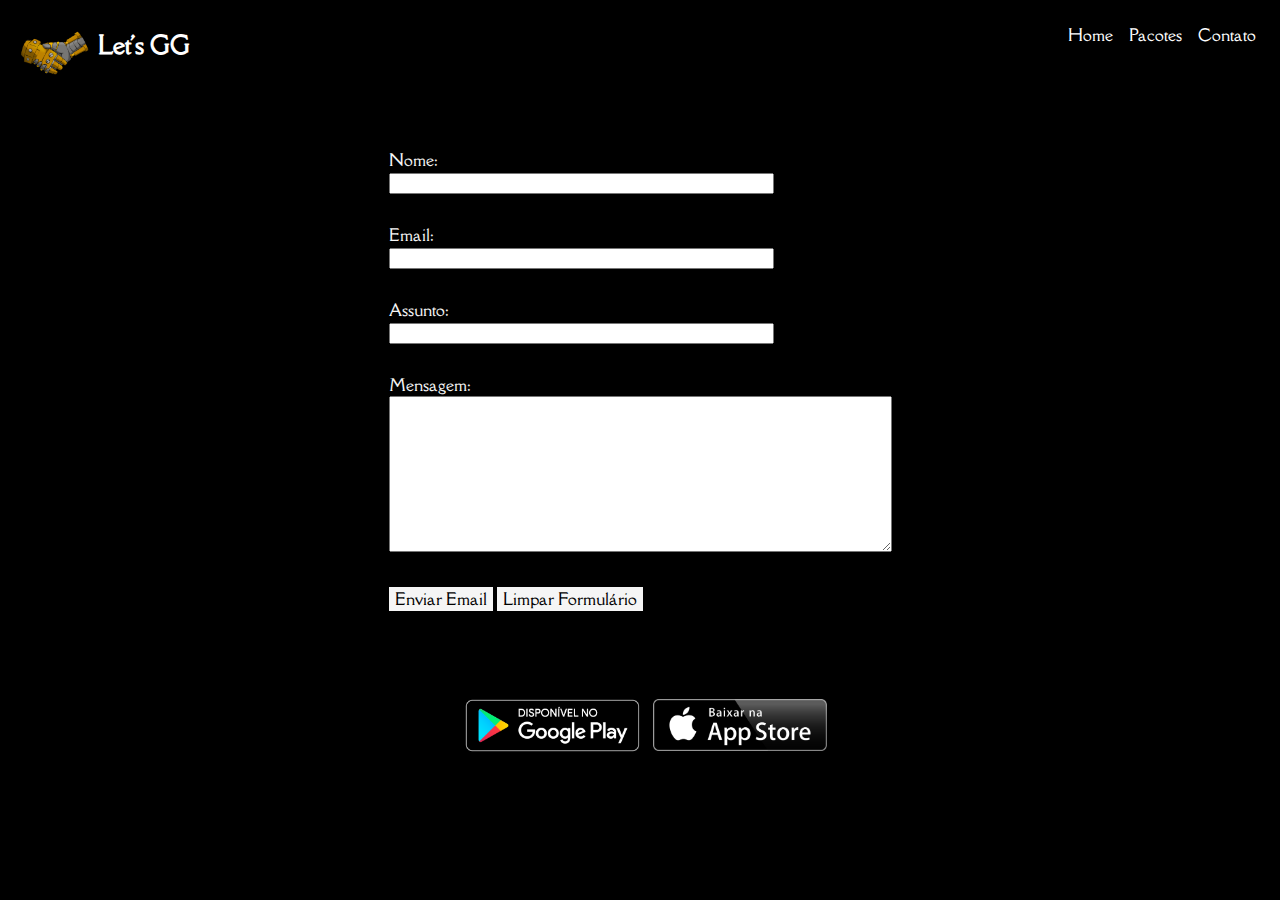
<file: falecom.html>
<!DOCTYPE html>
<html lang="pt-br">
<head>
    <meta charset="utf-8">
    <meta name="viewport" content="width=device-width, initial-scale=1.0">
    <link rel="preconnect" href="https://fonts.gstatic.com">
    <link href="https://fonts.googleapis.com/css2?family=Della+Respira&family=Josefin+Sans:wght@100&display=swap" rel="stylesheet">
    <link rel="stylesheet" type="text/css" href="css/styles.css"/>
    <title>Let's GG</title>
</head>

<body>
    <header class="topo">
        <div class="marca">
            <a href="index.html"><img src="img/shakehands.png" alt="aperto de mão"></a>
            <h2>Let's GG</h2>
        </div>
        <nav>
            <ul id ="navbar-list">
                <li><a href="index.html">Home</a></li>
                <li><a href="pacotes.html">Pacotes</a></li>
                <li><a href="falecom.html">Contato</a></li>
            </ul>
        </nav>
    </header>
    <div id="form">
        <form id="form-contato"class="formulario" action="" method="post" autocomplete="off" novalidate>
            <p>
                <label for="nome">Nome:</label><br>
                <input type="text" id="nome" name="nome" size="45"><br>
                <span id="nome-erro" class="erro">&nbsp;</span>
            </p>
            <p>
                <label for="email">Email:</label><br>
                <input type="email" id="email" name="email" size="45"><br>
                <span id="email-erro" class="erro">&nbsp;</span>
            </p>
            <p>
                <label for="assunto">Assunto:</label><br>
                <input type="text" id="assunto" name="assunto" size="45"><br>
                <span id="assunto-erro" class="erro">&nbsp;</span>
            </p>
            <p>
                <label for="mensagem">Mensagem:</label><br>
                <textarea id="mensagem" name="mensagem" rows="10" cols="60" wrap="virtual"></textarea><br>
                <span id="mensagem-erro" class="erro">&nbsp;</span>
            </p>
            <p>
                <input type="submit" value="Enviar Email"> <input type="reset" value="Limpar Formulário">
            </p>
        </form>
    </div>

    <footer>
        <a href="https://play.google.com/store/?utm_source=latam_Med&utm_medium=hasem&utm_content=Jul1520&utm_campaign=Evergreen&pcampaignid=MKT-FDR-latam-br-1002290-Med-hasem-py-Evergreen-Jul1520-Text_Search_BKWS-41905086&gclid=Cj0KCQiAv6yCBhCLARIsABqJTjbUEKGk-Amvraa--v1kVcyeZ3VE9zTQ4ZWIki3CKWGdzmW14PiSl2UaAlhuEALw_wcB&gclsrc=aw.ds" target="_blank"><img alt="icone play store" src="img/playstore.png"></a>
        <a href="https://www.apple.com/br/app-store/" target="_blank"><img  class="appstore" src="img/appstor.png"></a>
    </footer>
</body>
</html>
<script>

    function validarForm(event) {
        var nome = document.getElementById("nome")
        var email = document.getElementById("email")
        var assunto = document.getElementById("assunto")
        var mensagem = document.getElementById("mensagem")

        var nomeErro = document.getElementById("nome-erro")
        var emailErro = document.getElementById("email-erro")
        var assuntoErro = document.getElementById("assunto-erro")
        var mensagemErro = document.getElementById("mensagem-erro")

        var error = false

        if (nome.value.length < 3) {
            error = true
            nomeErro.innerHTML = "O nome deve ter no mínimo 3 letras"
        } else {
            limparMensagem(nomeErro)
        }

        if (email.value.indexOf("@") == -1 || email.value.length < 3) {
            error = true
            emailErro.innerHTML = "Informe um email válido"
        } else {
            limparMensagem(emailErro)
        }

        if (assunto.value.length == 0) {
            error = true
            assuntoErro.innerHTML = "O assunto não pode ser vazio"
        } else {
            limparMensagem(assuntoErro)
        }

        if (mensagem.value.length == 0) {
            error = true
            mensagemErro.innerHTML = "A mensagem não pode ser vazia"
        } else {
            limparMensagem(mensagemErro)
        }

        if (error) {
            event.preventDefault()
        }
    }

    document.addEventListener("DOMContentLoaded", function(event) {
        var form = document.getElementById("form-contato");
        form.addEventListener("submit", function(event) {
            validarForm(event)
        })

        form.addEventListener("reset", function(event) {
            form.querySelectorAll('span[id$="-erro"]').forEach(function(e) {
                limparMensagem(e)
            });
        })
    })

    function limparMensagem(elemento) {
        elemento.innerHTML = "&nbsp;"
    }

</script>
</file>
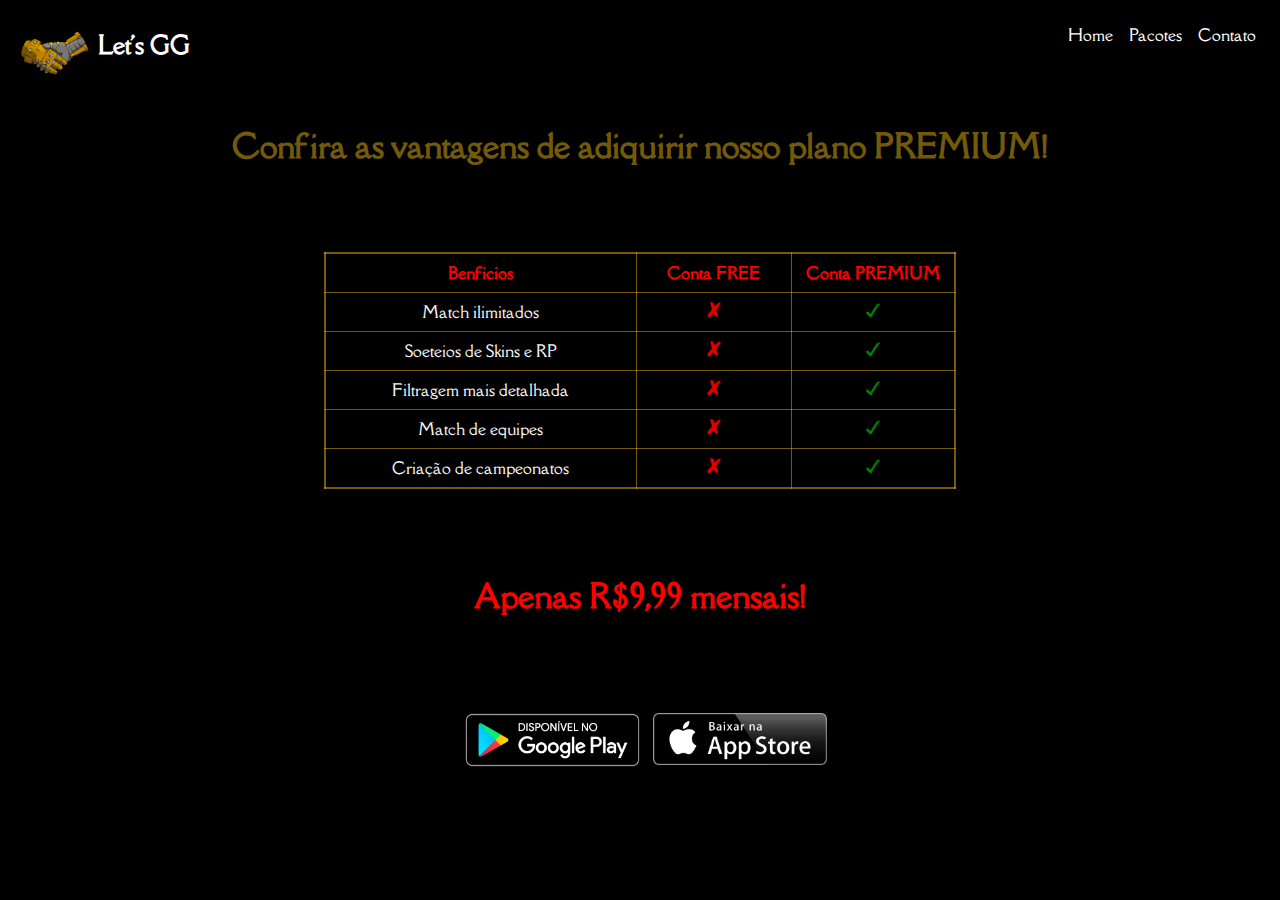
<file: pacotes.html>
<!DOCTYPE html>
<html lang="pt-br">
<head>
    <meta charset="utf-8">
    <meta name="viewport" content="width=device-width, initial-scale=1.0">
    <link rel="preconnect" href="https://fonts.gstatic.com">
    <link href="https://fonts.googleapis.com/css2?family=Della+Respira&family=Josefin+Sans:wght@100&display=swap" rel="stylesheet">
    <link rel="stylesheet" type="text/css" href="css/styles.css"/>
    <title>Let's GG</title>
</head>

<body>
    <header class="topo">
        <div class="marca">
            <a href="index.html"><img src="img/shakehands.png" alt="aperto de mão"></a>
            <h2>Let's GG</h2>
        </div>
        <nav>
            <ul id ="navbar-list">
                <li><a href="index.html">Home</a></li>
                <li><a href="pacotes.html">Pacotes</a></li>
                <li><a href="falecom.html">Contato</a></li>
            </ul>
        </nav>
    </header>
    <main>
        <div class="propaganda">    
            <h1>Confira as vantagens de adiquirir nosso plano PREMIUM!</h1>
        </div>
        <div class="pacotes">
            <table border="1">
                <thead>
                    <tr>
                        <th>Benficios</th>
                        <th>Conta FREE</th>
                        <th>Conta PREMIUM</th>    
                    </tr>
                </thead>
                <tbody>
                    <tr>
                        <td class="coluna1">Match ilimitados</td>
                        <td class="coluna3"><img alt="sinal de positivo" src="img/negativo.png"</td>
                        <td class="coluna2"><img alt="sinal de negativo" src="img/positivo.png"</td>
                    </tr>
                    <tr>
                        <td>Soeteios de Skins e RP</td>
                        <td><img alt="sinal de positivo" src="img/negativo.png"</td>
                        <td><img alt="sinal de negativo" src="img/positivo.png"</td>   
                    </tr>
                    <tr>
                        <td>Filtragem mais detalhada</td>
                        <td><img alt="sinal de positivo" src="img/negativo.png"</td>
                        <td><img alt="sinal de negativo" src="img/positivo.png"</td> 
                    </tr>
                    <tr>
                        <td>Match de equipes</td>
                        <td><img alt="sinal de positivo" src="img/negativo.png"</td>
                        <td><img alt="sinal de negativo" src="img/positivo.png"</td> 
                    </tr>
                    <tr>
                        <td>Criação de campeonatos</td>
                        <td><img alt="sinal de positivo" src="img/negativo.png"</td>
                        <td><img alt="sinal de negativo" src="img/positivo.png"</td> 
                    </tr>
                </tbody>
            </table>
        </div>
        <div class="preco">
            <h1>Apenas R$9,99 mensais!</h1>
        </div>
    </main>
    <footer>
        <a href="https://play.google.com/store/?utm_source=latam_Med&utm_medium=hasem&utm_content=Jul1520&utm_campaign=Evergreen&pcampaignid=MKT-FDR-latam-br-1002290-Med-hasem-py-Evergreen-Jul1520-Text_Search_BKWS-41905086&gclid=Cj0KCQiAv6yCBhCLARIsABqJTjbUEKGk-Amvraa--v1kVcyeZ3VE9zTQ4ZWIki3CKWGdzmW14PiSl2UaAlhuEALw_wcB&gclsrc=aw.ds" target="_blank"><img alt="icone play store" src="img/playstore.png"></a>
        <a href="https://www.apple.com/br/app-store/" target="_blank"><img  class="appstore" src="img/appstor.png"></a>
    </footer>
</body>
</html>
</file>
<file: css/styles.css>
html , body {
    background-color: black;
    font-family: 'Della Respira', serif;

}

.topo {
    display:flex;
    flex-direction: row;
    flex-wrap: nowrap;
    justify-content:space-between;
}

.erro {
    color: red;
}

.marca {
    display: inline-flex;
}

.marca > a >img {
    max-width: 90px;
}

.marca > h2 {
    color: white;
}

#navbar-list {
    display: inline-flex;
    justify-content: flex-end;
    padding-right:1em;
}

#navbar-list > li {
    padding-left: 1em;
    list-style: none;


}

#navbar-list > li > :link , :visited {
    color: white;
    transition: 0.5s;
    text-decoration: none;
}

#navbar-list > li > :hover {
    color: rgb(255, 196, 0);
    transition: 0.5s ;
}


main {
    display:flex;
    flex-direction: column;
}
.fotosapp {
    display: inline-flex;
    justify-content: center;
    border-bottom: solid rgb(197, 152, 5) 4px ;

}

.fotosapp > img {
    height: auto;
    width: 100%;
    max-width: 410px;
}

.apresentacao {
    display: flex;
    justify-content: center;
    border-bottom: solid rgb(197, 152, 5) 4px;
    font-family: 'Josefin Sans';
}

.apresentacao > h3 {
    padding: 5px 0 5px 0;
    max-width: 60%;
    text-align: justify;
    line-height: 1.5em;
    font-size: 1.2em;
    color: whitesmoke;


}

.apresentacao > h3 > a {
    display: flex;
    justify-content: center;
    color: rgb(221, 16, 16);
    text-decoration: none;


}


.apresentacao > h3 >:hover {
    color: rgb(255, 196, 0);
    transition: 0.5s ;
}


.video {
    display: flex;
    justify-content: center;
}

footer {
    display: flex;
    justify-content: center;
}

footer > a > img {

    max-width: 200px;

}

.appstore {
    padding-top: 12px;
    max-width: 175px;
}

@media only screen and (max-width: 800px) {
    body {
        background-color: rgb(20, 33, 220);
    }

    .fotosapp> img {
        height: auto;
        width: 100%;
        max-width: 210px;
    }
}

.pacotes{
    display: flex;
    justify-content: center;
    margin-bottom: 5%;
    margin-top: 5%;
}


.pacotes > table {
    color: whitesmoke;
    border: solid rgba(230, 181, 20, .5) 2px;
    border-collapse: collapse;
    width: 50%;
    height:auto;
    background-color:black;
}

table td,th {
    text-align: center;
    padding: .5em;
}

table img {
    width: 10%;
}
table > thead {
    color:red;
}
.coluna1 {
    width: 30%;
}
.coluna2{
    width: 15%;
}
.coluna3{
    width: 15%;
}

.propaganda {
    color:rgba(230, 181, 20, .5);
    text-align: center;
}
.preco {
    color:red;
    text-align: center;
    margin-bottom: 5%;
}
#form {
    display: flex;
    justify-content: center;
    margin-bottom: 6%;
    margin-top: 3%;
}

.formulario {

    display:flex;
    flex-direction:column;
    justify-content:center;
}

.formulario > p {
    color: whitesmoke;
    margin-top: .5em;
    margin-bottom: 0;
}

input[type="submit"],input[type="reset"] {
    font-family: 'Della Respira';
    font-size: 1em;
    background-color: whitesmoke;
    border: 0;
}

input[type="submit"]:hover,input[type="reset"]:hover {
    background-color: rgb(255, 196, 0);
}
</file>
